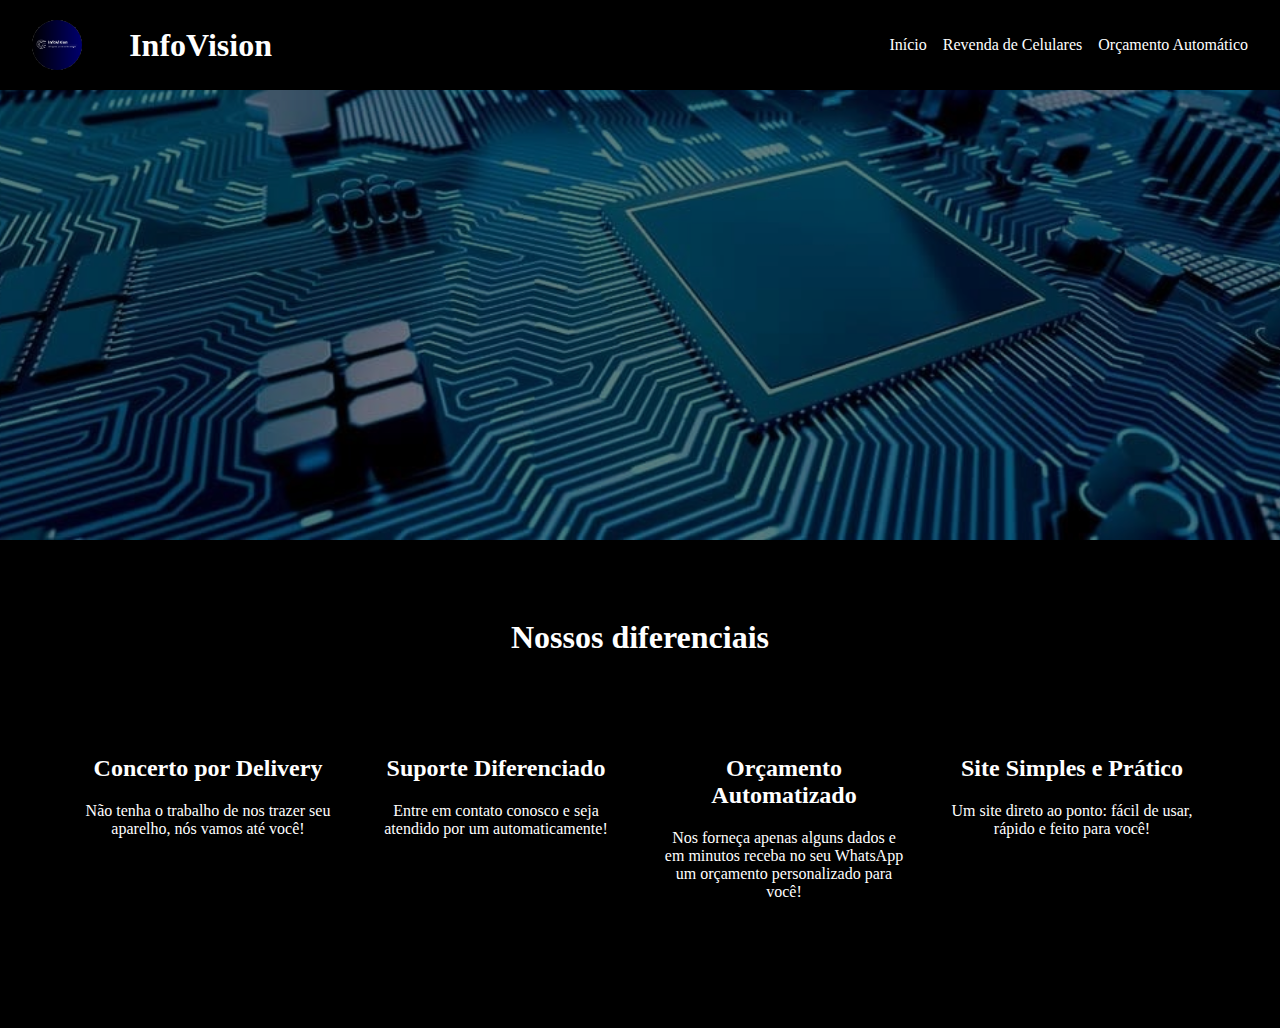
<file: index.html>
<!DOCTYPE html>
<html lang="pt-BR">

<head>
  <meta charset="UTF-8">
  <meta name="viewport" content="width=device-width, initial-scale=1.0">
  <title>InfoVision</title>
  <script src="index/main.js"></script>
  <link rel="stylesheet" href="index/styles.css">
</head>

<body>
  <div class="menu-icon" id="menuIcon" onclick="toggleMenu()">&#9776;</div>
  <div id="sidebar" class="sidebar">

    <div class="tituloinfovision">
      <img class="logo-ifv" src="img\img-infovision.png" alt="logo da nossa empresa infovision">
      <h1>InfoVision</h1>
    </div>
    <div class="links">
      <a href="javascript:void(0)" class="closebtn" onclick="closeMenu()">&times;</a>
      <a href="index.html">
        <li>Início</li>
      </a>
      <a href="revenda.html">
        <li>Revenda de Celulares</li>
      </a>
      <a href="orçamento.html">
        <li>Orçamento Automático</li>
      </a>
    </div>
  </div>
  <img class="img_index" src="img\img1.jpg" alt="imagem de tecnologia">
  <div class="teste">
    <br>
    <br>
    <br>
    <div class="kkk">
      <h1 class="nossosdif">Nossos diferenciais</h1>
    </div>
    <br>
    <br>
    <div class="descdif">
      <div>
        <h2>Concerto por Delivery</h2>
        <p>Não tenha o trabalho de nos trazer seu aparelho, nós vamos até você!</p>
      </div>
      <div>
        <h2>Suporte Diferenciado</h2>
        <p>Entre em contato conosco e seja atendido por um automaticamente!</p>
      </div>
      <div>
        <h2>Orçamento Automatizado</h2>
        <p>Nos forneça apenas alguns dados e em minutos receba no seu WhatsApp um orçamento personalizado para você!</p>
      </div>
      <div>
        <h2>Site Simples e Prático</h2>
        <p>Um site direto ao ponto: fácil de usar, rápido e feito para você!</p>
      </div>
    </div>
  </div>
  <br>
  <br>
  <br>
  <br>
  <br>
</body>

</html>
</file>
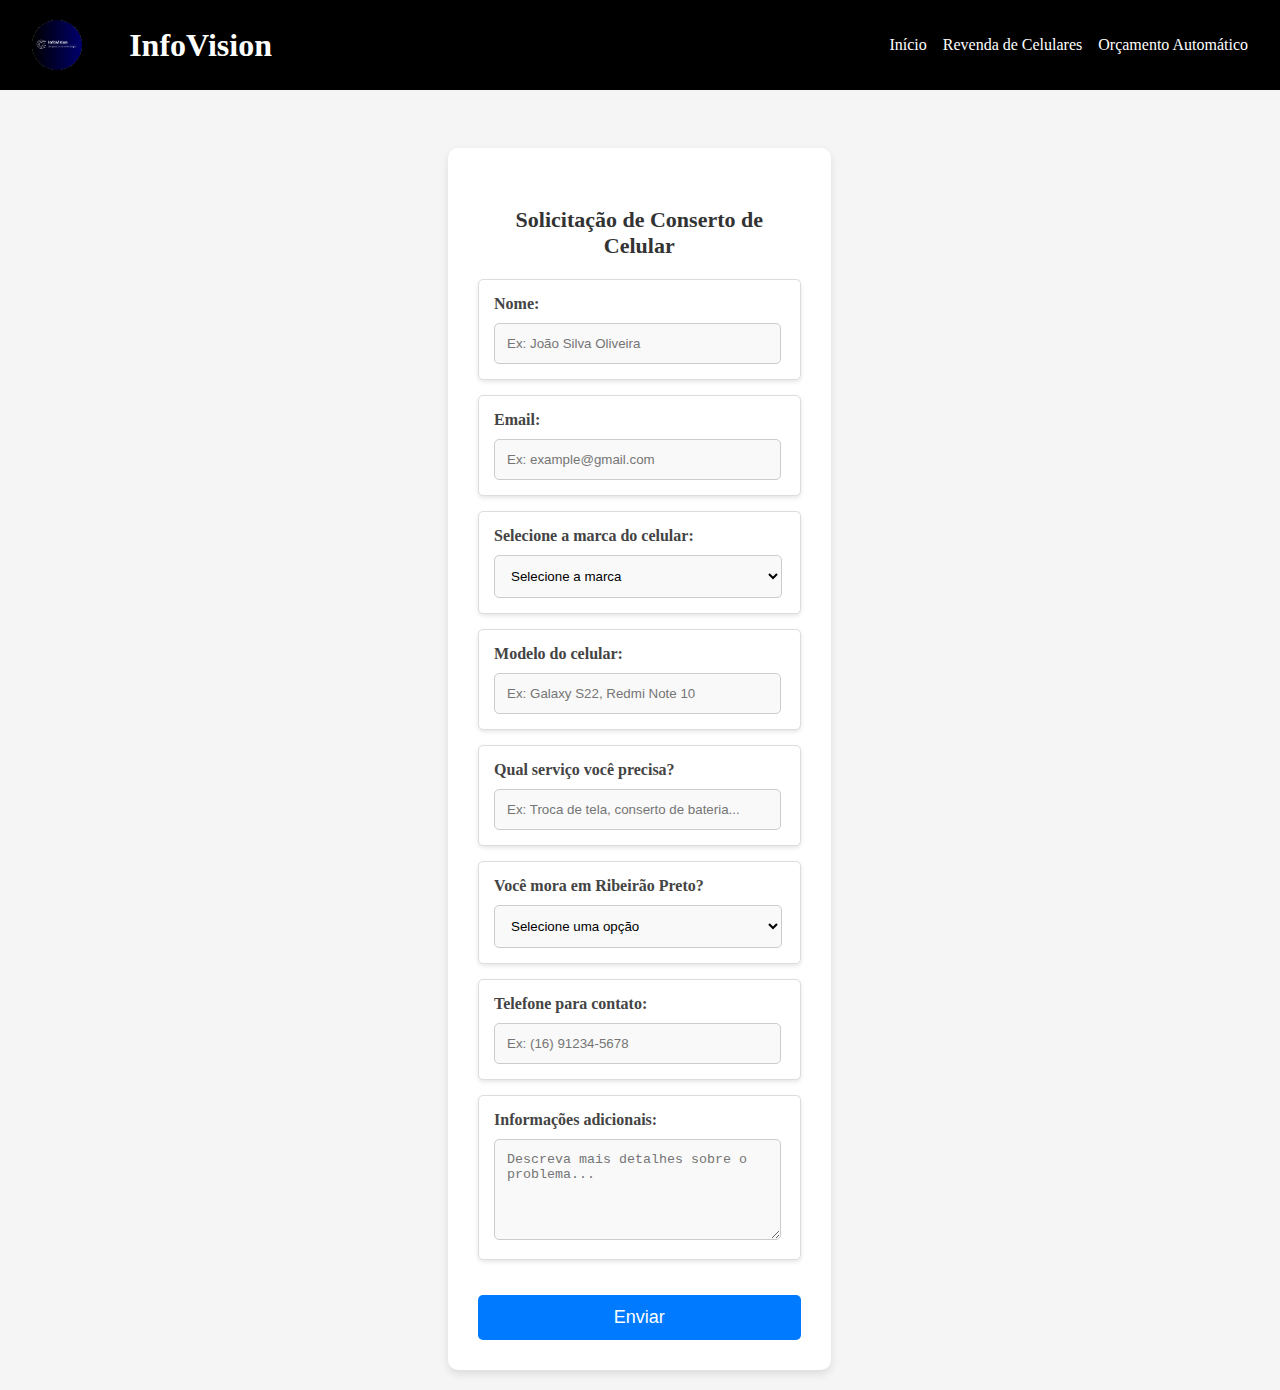
<file: orçamento.html>
<!DOCTYPE html>
<html lang="pt-BR">

<head>
  <meta charset="UTF-8">
  <meta name="viewport" content="width=device-width, initial-scale=1.0">
  <title>InfoVision</title>
  <script src="orçamento/orçamento.js"></script>
  <link rel="stylesheet" href="orçamento/orçamento.css">
  

</head>

<body>
  <div>
    
  <div class="menu-icon" id="menuIcon" onclick="toggleMenu()">&#9776;</div>
  <div id="sidebar" class="sidebar">

    <div class="tituloinfovision">
      <img class="logo-ifv" src="img\img-infovision.png" alt="logo da nossa empresa infovision">
      <h1>InfoVision</h1>
    </div>
    <div class="links">
      <a href="javascript:void(0)" class="closebtn" onclick="closeMenu()">&times;</a>
      <a href="index.html">
        <li>Início</li>
      </a>
      <a href="revenda\revenda.html">
        <li>Revenda de Celulares</li>
      </a>
      <a href="orçamento\orçamento.html">
        <li>Orçamento Automático</li>
      </a>
    </div>
  </div>
    <div class="div_form">
    <div class="form-container">
      <h4>Solicitação de Conserto de Celular</h4>
      <form onsubmit="enviarDados(event)">
          <div class="question-group">
              <label>Nome:</label>
              <input type="text" name="nome" placeholder="Ex: João Silva Oliveira" required>
          </div>
          <div class="question-group">
              <label>Email:</label>
              <input type="email" name="email" placeholder="Ex: example@gmail.com" required>
          </div>
          <div class="question-group">
              <label>Selecione a marca do celular:</label>
              <select name="marca" required>
                  <option value="">Selecione a marca</option>
                  <option value="Apple">Apple</option>
                  <option value="Samsung">Samsung</option>
                  <option value="Xiaomi">Xiaomi</option>
                  <option value="Motorola">Motorola</option>
                  <option value="Outra">Outra</option>
              </select>
          </div>
          <div class="question-group">
              <label>Modelo do celular:</label>
              <input type="text" name="modelo" placeholder="Ex: Galaxy S22, Redmi Note 10" required>
          </div>
          <div class="question-group">
              <label>Qual serviço você precisa?</label>
              <input type="text" name="servico" placeholder="Ex: Troca de tela, conserto de bateria..." required>
          </div>
          <div class="question-group">
              <label>Você mora em Ribeirão Preto?</label>
              <select name="ribeirao_preto" required>
                  <option value="">Selecione uma opção</option>
                  <option value="Sim">Sim</option>
                  <option value="Não">Não</option>
              </select>
          </div>
          <div class="question-group">
              <label>Telefone para contato:</label>
              <input type="tel" id="telefone" name="telefone" placeholder="Ex: (16) 91234-5678" required>
          </div>
          <div class="question-group">
              <label>Informações adicionais:</label>
              <textarea name="mensagem" rows="5" placeholder="Descreva mais detalhes sobre o problema..."></textarea>
          </div>
          <button class="enviar" type="submit">Enviar</button>
      </form>
  </div>

  
    </div>
</body>

</html>
</file>
<file: index/styles.css>
@media (min-width:800px) {

    body {
        align-items: center;
        background-color: #000000;
        margin: 0;
    }

    .sidebar {
        background-color: #000000;
        color: #fff;
        display: flex;
        justify-content: space-between;
        align-items: center;
        padding-left: 2rem;
        padding-right: 2rem;
        position: fixed;
        top: 0;
        left: 0;
        width: 100% !important;
        height: 90px;
        background-color: rgba(0, 0, 0, 1);
        z-index: 1000;
        transition: all 0.3s ease-in-out;

    }

    a {
        color: #fff;
        text-decoration: none;
        list-style: none;
        display: flex;
        gap: 1rem;
    }

    .tituloinfovision {
        color: #fff;
        display: flex;
        min-width: 15rem;
        justify-content: space-between;
        align-items: center;
    }

    .img2 {
        padding-top: 15px;
        padding-right: 15px;
    }

    div img {
        border-radius: 2rem;

    }

    .div1 {
        display: flex;
        justify-content: space-between;
        padding-left: 15%;
        padding-right: 15%;
        gap: 2.5%;
        max-height: 250px;

    }

    .closebtn {
        color: #111;
    }

    .links {
        display: flex;
        gap: 1rem;
        color: #fff;
        text-decoration: none;
        list-style: none;
        display: flex;
        padding-right: 4rem;
    }

    .menu-icon {
        display: none;
    }

    .closebtn {
        display: none;
    }

    .img_index {
        width: 100vw;
        height: 60vh;
        object-fit: cover;
        box-shadow: 10px 10px 20px rgba(0, 0, 0, 0.5);
        filter: brightness(50%);
    }

    .logo-ifv {
        width: 50px;
        height: 50px;
    }

    .nossosdif {
        align-items: end;
        justify-content: space-between;
        text-align: center;

    }

    .teste {
        color: #fff;
        text-align: center;
        justify-content: center;
        align-items: center;
        padding-left: 5%;
        padding-right: 5%;
    }

    .descdif1 {
        display: flex;
        justify-content: space-between;
        max-width: 60%;
        margin-left: 20%;
        margin-right: 20%;
    }

    .descdif {
        display: flex;
        flex: 1;
    }

    .diferenciais {
        display: flex;
        flex-direction: column;
    }

    .descdif div {
            flex: 1;
            border: 1px solid #000;
            text-align: center;
            padding: 20px;
          
    }



}










@media (max-width:799px) {

    body {
        font-family: "Lato", sans-serif;
        background-color: #000000;
        margin: 0%;
    }

    .menu-icon {
        font-size: 30px;
        cursor: pointer;
        position: fixed;
        top: 15px;
        left: 15px;
        z-index: 999;
        color: #fff;
    }

    .sidebar {
        height: 100%;
        width: 0;
        position: fixed;
        top: 0;
        left: 0;
        background-color: #111;
        overflow-x: hidden;
        transition: 0.5s;
        padding-top: 60px;
        z-index: 888;
    }

    .sidebar a {
        padding: 8px 8px 8px 32px;
        text-decoration: none;
        font-size: 15px;
        color: #ffffff;
        display: block;
        transition: 0.3s;
    }

    .sidebar .closebtn {
        position: absolute;
        top: 0;
        right: 25px;
        font-size: 36px;
        margin-left: 50px;
    }

    #main {
        transition: margin-left .5s;
        padding: 16px;
    }

    body h1 {
        text-align: center;
        margin-top: 3rem;
        color: #fff;
    }

    .teste {
        color: #fff;
    }

    .logo-ifv {
        display: none;
    }

    .img_index {
        display: flex;
        align-items: center;
        justify-content: center;
        max-width: 100vw;
        height: 40vh;
        object-fit: cover;
        filter: brightness(50%);

    }

}
</file>
<file: orçamento/orçamento.css>
@media (min-width:736px) {

    body {
        align-items: center;
        background-color: #000000;
        margin: 0;
    }

    .sidebar {
        background-color: #000000;
        color: #fff;
        display: flex;
        justify-content: space-between;
        align-items: center;
        padding-left: 2rem;
        padding-right: 2rem;
        position: fixed;
        top: 0;
        left: 0;
        width: 100% !important;
        height: 90px;
        background-color: rgba(0, 0, 0, 1);
        z-index: 1000;
        transition: all 0.3s ease-in-out;

    }

    a {
        color: #fff;
        text-decoration: none;
        list-style: none;
        display: flex;
        gap: 1rem;
    }

    .tituloinfovision {
        color: #fff;
        display: flex;
        min-width: 15rem;
        justify-content: space-between;
        align-items: center;
    }

    .img2 {
        padding-top: 15px;
        padding-right: 15px;
    }

    div img {
        border-radius: 2rem;

    }

    .div1 {
        display: flex;
        justify-content: space-between;
        padding-left: 15%;
        padding-right: 15%;
        gap: 2.5%;
        max-height: 250px;

    }

    .closebtn {
        color: #111;
    }

    .links {
        display: flex;
        gap: 1rem;
        color: #fff;
        text-decoration: none;
        list-style: none;
        display: flex;
        padding-right: 4rem;
    }

    .menu-icon {
        display: none;
    }

    .closebtn {
        display: none;
    }

    .img_index {
        width: 100vw;
        height: 60vh;
        object-fit: cover;
        box-shadow: 10px 10px 20px rgba(0, 0, 0, 0.5);
        filter: brightness(50%);
    }

    .logo-ifv {
        width: 50px;
        height: 50px;
    }

    .nossosdif {
        align-items: end;
        justify-content: space-between;
        text-align: center;

    }

    .teste {
        color: #fff;
        text-align: center;
        justify-content: center;
        align-items: center;
        padding-left: 5%;
        padding-right: 5%;
    }

    .descdif1 {
        display: flex;
        justify-content: space-between;
        max-width: 60%;
        margin-left: 20%;
        margin-right: 20%;
    }

    .descdif {
        display: flex;
        flex: 1;
    }

    .diferenciais {
        display: flex;
        flex-direction: column;
    }

    .descdif div {
            flex: 1;
            border: 1px solid #000;
            text-align: center;
            padding: 20px;
          
    }



}









@media (max-width:735px) {

    body {
        font-family: "Lato", sans-serif;
        margin: 0%;
    }

    .menu-icon {
        font-size: 30px;
        cursor: pointer;
        position: fixed;
        top: 15px;
        left: 15px;
        z-index: 999;
        color: #000000;
    }

    .sidebar {
        height: 100%;
        width: 0;
        position: fixed;
        top: 0;
        left: 0;
        background-color: #111;
        overflow-x: hidden;
        transition: 0.5s;
        padding-top: 60px;
        z-index: 888;
    }

    .sidebar a {
        padding: 8px 8px 8px 32px;
        text-decoration: none;
        font-size: 15px;
        color: #ffffff;
        display: block;
        transition: 0.3s;
    }

    .sidebar .closebtn {
        position: absolute;
        top: 0;
        right: 25px;
        font-size: 36px;
        margin-left: 50px;
    }

    #main {
        transition: margin-left .5s;
        padding: 16px;
    }

    body h1 {
        text-align: center;
        margin-top: 3rem;
        color: #fff;
    }

    .teste {
        color: #fff;
    }

    .logo-ifv {
        display: none;
    }

    .img_index {
        display: flex;
        align-items: center;
        justify-content: center;
        max-width: 100vw;
        height: 40vh;
        object-fit: cover;
        filter: brightness(50%);

    }

}





body {
    background-color: #f5f5f5;
    display: flex;
    align-items: center;
    justify-content: center;
    min-height: 100vh;
    padding: 20px;
}
.form-container {
    width: 100%;
    max-width: 84%;
    background-color: white;
    padding: 30px;
    border-radius: 10px;
    box-shadow: 0px 4px 8px rgba(0, 0, 0, 0.1);
}
h4 {
    text-align: center;
    margin-bottom: 20px;
    font-size: 22px;
    color: #333;
}
.question-group {
    background-color: #fff;
    border: 1px solid #ddd;
    padding: 15px;
    border-radius: 5px;
    margin-bottom: 15px;
    box-shadow: 0px 2px 4px rgba(0, 0, 0, 0.1);
}
.question-group label {
    display: block;
    font-weight: bold;
    color: #444;
    margin-bottom: 10px;
}
input, textarea {
    width: 90%;
    padding: 12px;
    border: 1px solid #ccc;
    border-radius: 5px;
    background-color: #f9f9f9;

}

select {
    width: 99%;
    padding: 12px;
    border: 1px solid #ccc;
    border-radius: 5px;
    background-color: #f9f9f9;
}


textarea {
    resize: vertical;
}
.enviar {
    border: none;
    background-color: #007BFF;
    color: white;
    font-size: 18px;
    width: 100%;
    margin-top: 20px;
    padding: 12px;
    border-radius: 5px;
    cursor: pointer;
    transition: background 0.3s ease;
}
.enviar:hover {
    background-color: #0056b3;
}

.div_form {
    margin-top: 8rem;
    align-items: center;
    
}
</file>
